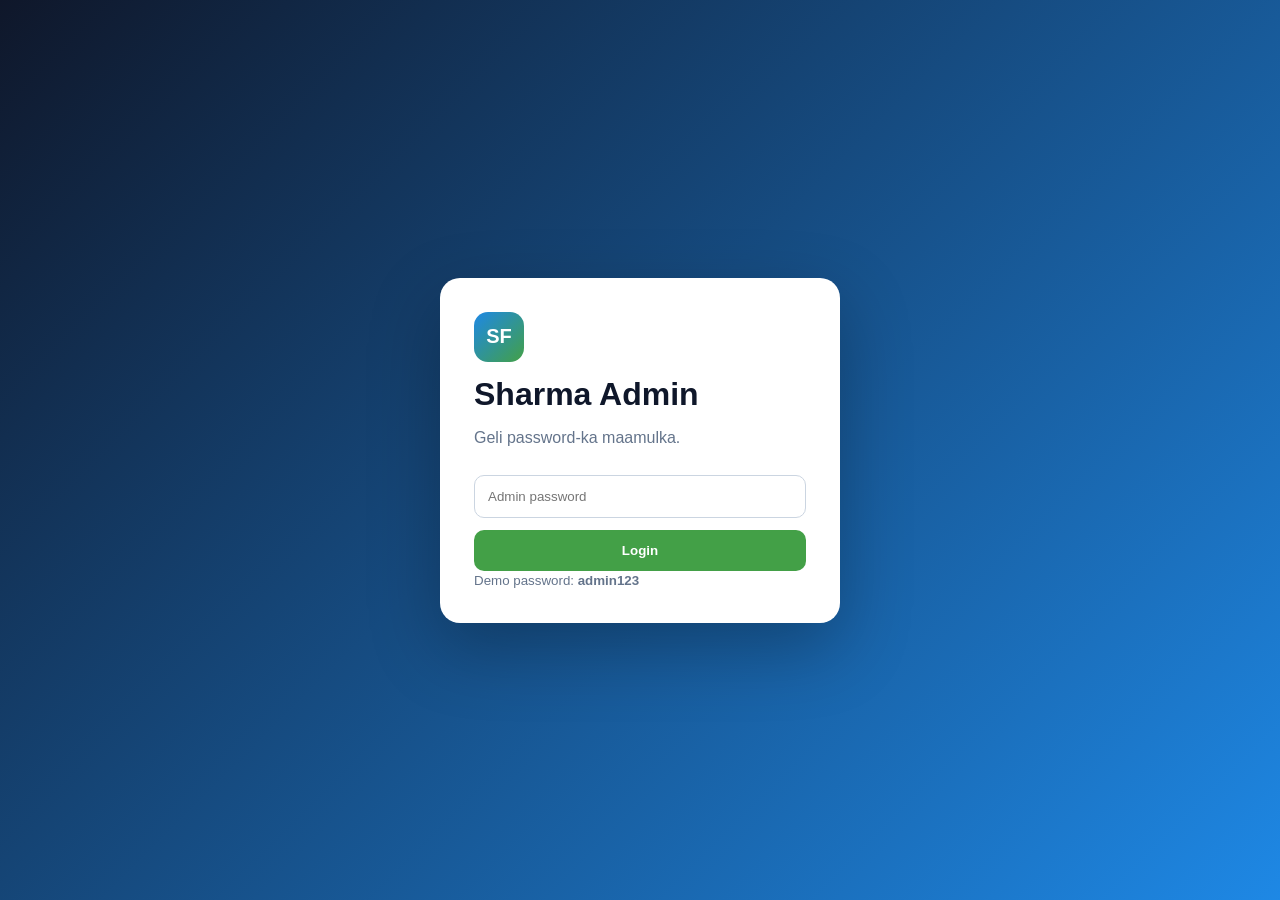
<file: admin.html>
<!DOCTYPE html>
<html lang="so"><head><meta charset="UTF-8"><meta name="viewport" content="width=device-width,initial-scale=1.0"><title>Sharma Admin Dashboard</title><link rel="stylesheet" href="admin.css"></head>
<body><div class="login" id="login"><div class="login-card"><div class="logo">SF</div><h1>Sharma Admin</h1><p>Geli password-ka maamulka.</p><input id="pass" type="password" placeholder="Admin password"><button onclick="login()">Login</button><small>Demo password: <b>admin123</b></small></div></div>
<div class="app" id="app"><aside><div class="brand">SF <span>Sharma Admin</span></div><button class="side active" onclick="show('overview')">📊 Overview</button><button class="side" onclick="show('orders')">🛒 Orders</button><button class="side" onclick="show('menu')">🍔 Menu</button><button class="side" onclick="show('settings')">⚙️ Settings</button><a href="index.html">← Website</a></aside>
<main><header><h1 id="title">Dashboard</h1><button onclick="logout()">Logout</button></header>
<section id="overview" class="page"><div class="cards"><div><span>Total Orders</span><b id="ordersStat">0</b></div><div><span>Revenue</span><b id="revenueStat">$0</b></div><div><span>Cart Items</span><b id="cartStat">0</b></div><div><span>Status</span><b class="green">Online</b></div></div><div class="panel"><h2>Latest Order</h2><pre id="latest">No orders yet.</pre></div></section>
<section id="orders" class="page hidden"><div class="panel"><h2>Orders</h2><div id="orderList"></div><button class="danger" onclick="clearOrders()">Clear Orders</button></div></section>
<section id="menu" class="page hidden"><div class="panel"><h2>Menu Management</h2><p>Menu-ga hadda waxa lagu maamulaa <code>script.js</code>. Dashboard-kan wuxuu diyaar u yahay backend/database marka server la xiro.</p><div class="notice">Payment secrets ha gelin frontend-ka. Stripe/PayPal secret keys waa in server environment variables lagu kaydiyaa.</div></div></section>
<section id="settings" class="page hidden"><div class="panel"><h2>Payment Settings</h2><label>Currency <input value="USD" disabled></label><label>WhatsApp <input value="+252616255551" disabled></label><div class="notice">Online card payments require a server endpoint/webhook. See README.txt.</div></div></section>
</main></div><script src="admin.js"></script></body></html>
</file>
<file: admin.css>
*{box-sizing:border-box}body{margin:0;font-family:Inter,Arial,sans-serif;background:#f1f5f9;color:#0f172a}.login{min-height:100vh;display:grid;place-items:center;background:linear-gradient(135deg,#0f172a,#1e88e5)}.login-card{background:white;padding:34px;border-radius:20px;width:min(400px,calc(100% - 32px));box-shadow:0 25px 70px #0004}.logo{width:50px;height:50px;display:grid;place-items:center;border-radius:14px;background:linear-gradient(135deg,#1e88e5,#43a047);color:white;font-weight:800;font-size:20px}.login-card h1{margin:14px 0 4px}.login-card p,.login-card small{color:#64748b}.login-card input,.login-card button{width:100%;padding:13px;border-radius:10px;margin-top:12px}.login-card input{border:1px solid #cbd5e1}.login-card button{border:0;background:#43a047;color:white;font-weight:700;cursor:pointer}.app{display:grid;grid-template-columns:240px 1fr;min-height:100vh}.app aside{background:#0f172a;color:white;padding:24px;display:flex;flex-direction:column;gap:10px}.brand{font-size:20px;font-weight:800;margin-bottom:25px}.brand span{font-size:15px;margin-left:7px}.side,.app aside a{border:0;background:transparent;color:#cbd5e1;text-align:left;padding:12px;border-radius:10px;text-decoration:none;cursor:pointer}.side.active,.side:hover{background:#1e293b;color:white}.app main{padding:28px;max-width:1300px;width:100%;margin:auto}.app header{display:flex;justify-content:space-between;align-items:center;margin-bottom:25px}.app header button,.danger{border:0;background:#0f172a;color:white;padding:10px 15px;border-radius:9px;cursor:pointer}.cards{display:grid;grid-template-columns:repeat(4,1fr);gap:16px}.cards div{background:white;padding:22px;border-radius:16px;box-shadow:0 8px 25px #0f172a12}.cards span{display:block;color:#64748b}.cards b{font-size:28px}.green{color:#43a047}.panel{background:white;border-radius:16px;padding:24px;margin-top:20px;box-shadow:0 8px 25px #0f172a12}.hidden{display:none}.order{border-bottom:1px solid #e2e8f0;padding:15px 0}.order:last-child{border:0}.notice{margin-top:18px;padding:14px;background:#eff6ff;border-radius:10px;color:#1e40af}.panel label{display:grid;gap:7px;margin:12px 0}.panel input{padding:12px;border:1px solid #cbd5e1;border-radius:9px}@media(max-width:800px){.app{grid-template-columns:1fr}.app aside{position:static}.cards{grid-template-columns:1fr 1fr}}
</file>
